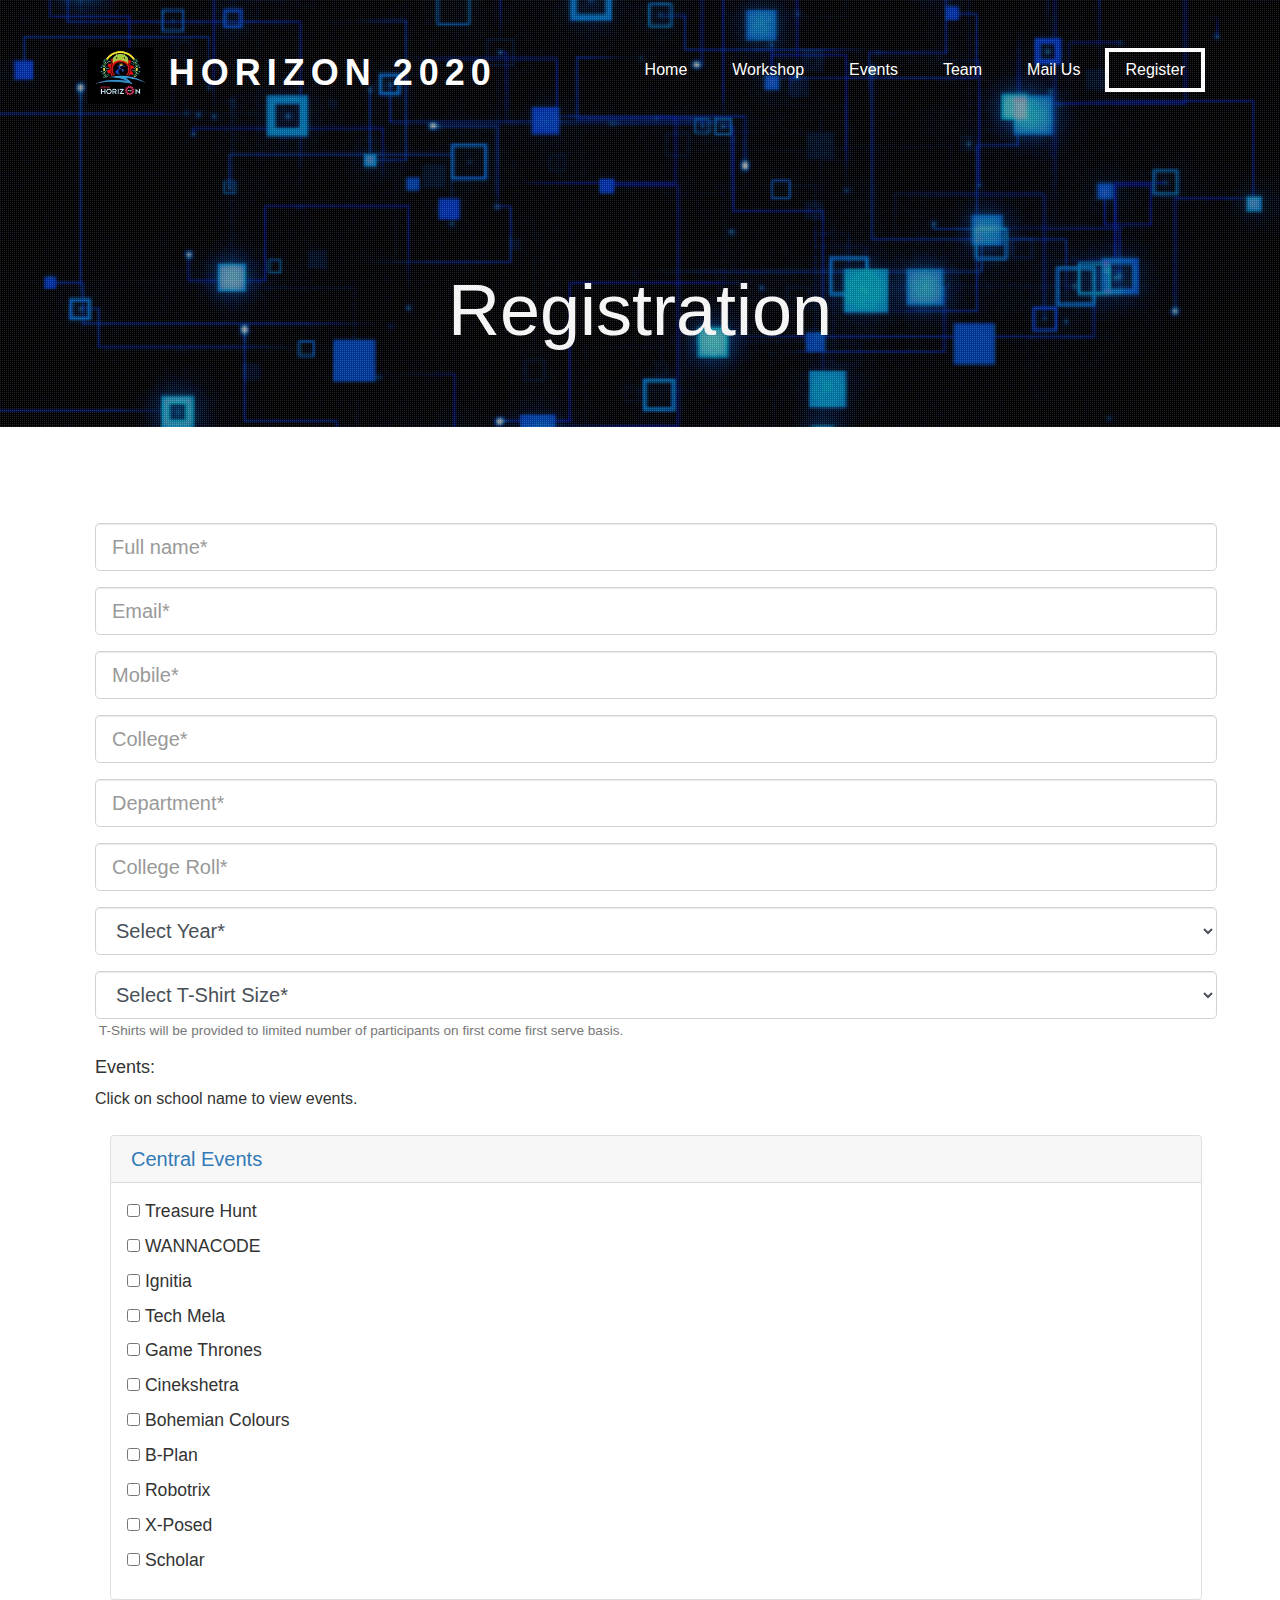
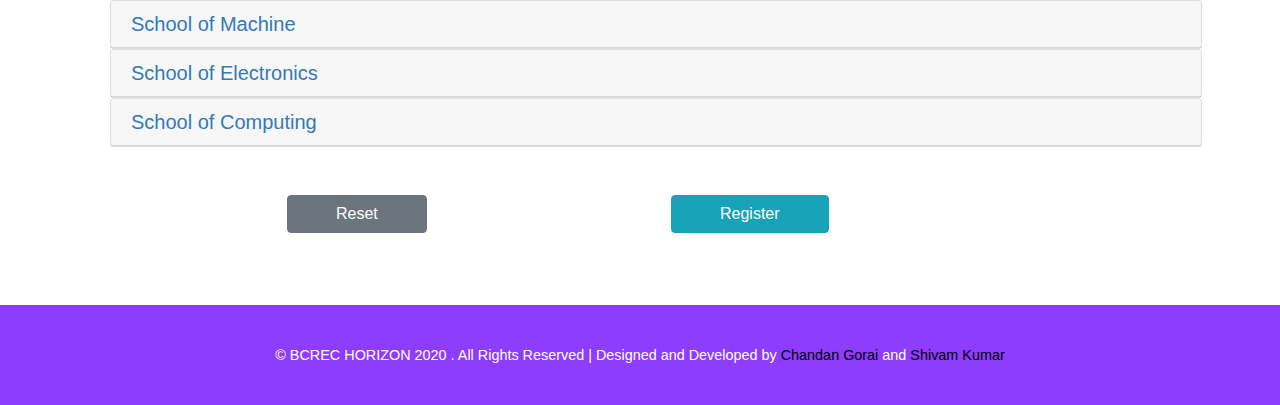
<file: register.html>
<!DOCTYPE html>
<html lang="en">
  <head>
    <meta charset="UTF-8" />
    <meta
      name="viewport"
      content="width=device-width, initial-scale=1.0, shrink-to-fit=no"
    />
    <meta http-equiv="X-UA-Compatible" content="ie=edge" />
    <link rel="shortcut icon" href="/images/favicon.ico" type="image/x-icon" />
    <link
      href="https://fonts.googleapis.com/css?family=Poppins:300,400,500,600,700"
      rel="stylesheet"
    />
    <link rel="stylesheet" href="css/bootstrap.css" />
    <!-- <link
      rel="stylesheet"
      href="https://stackpath.bootstrapcdn.com/bootstrap/4.4.1/css/bootstrap.min.css"
      integrity="sha384-Vkoo8x4CGsO3+Hhxv8T/Q5PaXtkKtu6ug5TOeNV6gBiFeWPGFN9MuhOf23Q9Ifjh"
      crossorigin="anonymous"
    /> -->
    <link
      rel="stylesheet"
      href="https://use.fontawesome.com/releases/v5.1.1/css/all.css"
      integrity="sha384-O8whS3fhG2OnA5Kas0Y9l3cfpmYjapjI0E4theH4iuMD+pLhbf6JI0jIMfYcK3yZ"
      crossorigin="anonymous"
    />
    <link rel="stylesheet" href="css/style.css" />
    <title>Registration | Horizon 2020</title>
    <style>
      .display-3 {
        font-size: 4.5rem;
        font-weight: 300;
        line-height: 1.2;
      }
      .text-light {
        color: whitesmoke;
      }
      .custom-checkbox {
        font-size: 1.1rem;
        padding-bottom: 0.3rem;
      }
      .header-bar .site-branding a {
        color: #050505;
        text-decoration: none;
      }
      .site-navigation ul li a {
        color: #050505;
      }
      .site-navigation ul {
        background: #f8f9fa;
      }
      .hamburger-menu span {
        background: #050505;
      }
      #accordion a {
        display: block;
        text-decoration: none !important;
      }

      i.fas.fa-chevron-down {
        transition: all 0.4s;
      }

      .rotate-180 {
        transform: rotate(180deg);
      }

      label {
        font-weight: 500;
      }

      .form-control {
        display: block;
        width: 100%;
        height: calc(1.5em + 0.75rem + 2px);
        padding: 0.375rem 0.75rem;
        font-size: 1rem;
        font-weight: 400;
        line-height: 1.5;
        color: #495057;
        background-color: #fff;
        background-clip: padding-box;
        border: 1px solid #ced4da;
        border-radius: 0.25rem;
        transition: border-color 0.15s ease-in-out, box-shadow 0.15s ease-in-out;
      }
      .form-control-lg {
        height: calc(1.5em + 1rem + 2px);
        padding: 0.5rem 1rem;
        font-size: 1.25rem;
        line-height: 1.5;
        border-radius: 0.3rem;
      }
      .card {
        position: relative;
        display: -ms-flexbox;
        display: flex;
        -ms-flex-direction: column;
        flex-direction: column;
        min-width: 0;
        word-wrap: break-word;
        background-color: #fff;
        background-clip: border-box;
        border: 1px solid rgba(0, 0, 0, 0.125);
        border-radius: 0.25rem;
      }
      .card-header:first-child {
        border-radius: calc(0.25rem - 1px) calc(0.25rem - 1px) 0 0;
      }
      .card-header {
        padding: 0.75rem 1.25rem;
        margin-bottom: 0;
        background-color: rgba(0, 0, 0, 0.03);
        border-bottom: 1px solid rgba(0, 0, 0, 0.125);
      }
      .show {
        display: block !important;
      }
      .float-right {
        float: right !important;
      }

      .h5,
      h5 {
        font-size: 1.25rem;
      }

      .justify-content-center {
        -ms-flex-pack: center !important;
        justify-content: center !important;
      }
      .row {
        display: -ms-flexbox;
        display: flex;
        -ms-flex-wrap: wrap;
        flex-wrap: wrap;
        margin-right: -15px;
        margin-left: -15px;
      }
      .btn-secondary {
        color: #fff !important;
        background-color: #6c757d !important;
        border-color: #6c757d !important;
      }
      .btn {
        display: inline-block;
        font-weight: 400;
        color: #212529;
        text-align: center;
        vertical-align: middle;
        cursor: pointer;
        -webkit-user-select: none;
        -moz-user-select: none;
        -ms-user-select: none;
        user-select: none;
        background-color: transparent;
        border: 1px solid transparent;
        padding: 0.375rem 0.75rem;
        font-size: 1rem;
        line-height: 1.5;
        border-radius: 0.25rem;
        transition: color 0.15s ease-in-out, background-color 0.15s ease-in-out,
          border-color 0.15s ease-in-out, box-shadow 0.15s ease-in-out;
      }
      .btn-info {
        color: #fff;
        background-color: #17a2b8;
        border-color: #17a2b8;
      }
    </style>
  </head>
  <body class="bg-light">
    <!-- banner -->
    <div class="banner jarallax">
      <div class="agileinfo-dot">
        <div class="header">
          <div class="container">
            <nav class="navbar navbar-default">
              <!-- Brand and toggle get grouped for better mobile display -->
              <div class="navbar-header">
                <button
                  type="button"
                  class="navbar-toggle collapsed"
                  data-toggle="collapse"
                  data-target="#bs-example-navbar-collapse-1"
                >
                  <span class="sr-only">Toggle navigation</span>
                  <span class="icon-bar"></span>
                  <span class="icon-bar"></span>
                  <span class="icon-bar"></span>
                </button>
                <div class="agileits-logo">
                  <h1>
                    <a href="/"
                      ><img src="images/logo1.jpeg" alt="" /> horizon 2020
                    </a>
                  </h1>
                </div>
              </div>

              <!-- Collect the nav links, forms, and other content for toggling -->
              <div
                class="collapse navbar-collapse nav-wil"
                id="bs-example-navbar-collapse-1"
              >
                <nav>
                  <ul class="nav navbar-nav">
                    <li><a href="/">Home</a></li>
                    <li><a href="/#about" class="scroll">Workshop</a></li>
                    <li><a href="/#events" class="scroll">Events</a></li>
                    <li><a href="/#team" class="scroll">Team</a></li>

                    <li><a href="/#mail" class="scroll">Mail Us</a></li>
                    <li class="active">
                      <a href="/register.html">Register</a>
                    </li>
                  </ul>
                </nav>
              </div>
              <!-- /.navbar-collapse -->
            </nav>
          </div>
        </div>
        <div class="w3layouts-banner-info">
          <div class="container">
            <h1 class="text-center p-3 text-light display-3">Registration</h1>
          </div>
        </div>
      </div>
    </div>
    <!-- //banner -->
    <div class="container p-3 pt-5">
      <div class="container mt-5 mb-5 px-4">
        <form action="reg-confirm.php" method="post" name="registerForm">
          <input
            type="text"
            name="name"
            id="name"
            class="form-control form-control-lg mb-3"
            placeholder="Full name*"
            pattern="[a-zA-Z ]*"
            required
          />
          <input
            type="email"
            name="email"
            id="email"
            pattern="[a-z0-9._%+-]+@[a-z0-9.-]+\.[a-z]{2,}$"
            class="form-control form-control-lg mb-3"
            placeholder="Email*"
            required
          />
          <input
            type="tel"
            name="mobile"
            id="mobile"
            maxlength="10"
            pattern="[0-9]*"
            class="form-control form-control-lg mb-3"
            placeholder="Mobile*"
            required
          />
          <input
            type="text"
            name="college"
            id="college"
            pattern="[a-zA-Z ,.]*"
            class="form-control form-control-lg mb-3"
            placeholder="College*"
            required
          />
          <input
            type="text"
            name="dept"
            id="dept"
            pattern="[A-Z]*"
            class="form-control form-control-lg mb-3"
            placeholder="Department*"
            required
          />
          <input
            type="number"
            name="clgRoll"
            id="clgRoll"
            max="1000000000"
            class="form-control form-control-lg mb-3"
            placeholder="College Roll*"
            required
          />
          <div class="form-group mb-3">
            <select
              name="year"
              id="year"
              class="form-control form-control-lg"
              required
            >
              <option disabled selected value="">Select Year*</option>
              <option>1st</option>
              <option>2nd</option>
              <option>3rd</option>
              <option>4th</option>
            </select>
          </div>
          <div class="form-group mb-3">
            <select
              name="tshirtsize"
              id="tshirt"
              class="form-control form-control-lg"
              required
            >
              <option disabled selected value="">Select T-Shirt Size*</option>
              <option value="XS">Xtra-Small (XS)</option>
              <option value="S">Small (S)</option>
              <option value="M">Medium (M)</option>
              <option value="L">Large (L)</option>
              <option value="XL">Xtra-large (XL)</option>
              <option value="XXL">Xtra-xtra-large (XXL)</option>
            </select>
            <small class="text-muted ml-1"
              >T-Shirts will be provided to limited number of participants on
              first come first serve basis.</small
            >
          </div>
          <div class="form-group mb-5">
            <h4 class="text-dark">Events:</h4>
            <p class="text-dark">Click on school name to view events.</p>
            <div class="container-fluid mt-4 text-dark">
              <div id="accordion">
                <div class="card">
                  <div class="card-header" id="headingOne">
                    <h5 class="my-0">
                      <a
                        href="#"
                        class="btn-link"
                        data-toggle="collapse"
                        data-target="#collapseOne"
                        aria-expanded="true"
                        aria-controls="collapseOne"
                      >
                        Central Events
                        <i
                          class="fas fa-chevron-down float-right rotate-180"
                        ></i>
                      </a>
                    </h5>
                  </div>

                  <div
                    id="collapseOne"
                    class="collapse show"
                    aria-labelledby="headingOne"
                    data-parent="#accordion"
                  >
                    <div class="card-body p-3">
                      <div class="custom-control custom-checkbox">
                        <input
                          type="checkbox"
                          class="custom-control-input"
                          id="event1"
                          name="events[]"
                          value="Treasure Hunt"
                        />
                        <label class="custom-control-label" for="event1"
                          >Treasure Hunt</label
                        >
                      </div>
                      <div class="custom-control custom-checkbox">
                        <input
                          type="checkbox"
                          class="custom-control-input"
                          id="event2"
                          name="events[]"
                          value="WANNACODE"
                        />
                        <label class="custom-control-label" for="event2"
                          >WANNACODE</label
                        >
                      </div>
                      <div class="custom-control custom-checkbox">
                        <input
                          type="checkbox"
                          class="custom-control-input"
                          id="event3"
                          name="events[]"
                          value="Ignitia"
                        />
                        <label class="custom-control-label" for="event3"
                          >Ignitia</label
                        >
                      </div>
                      <div class="custom-control custom-checkbox">
                        <input
                          type="checkbox"
                          class="custom-control-input"
                          id="event19"
                          name="events[]"
                          value="Tech Mela"
                        />
                        <label class="custom-control-label" for="event19"
                          >Tech Mela</label
                        >
                      </div>
                      <div class="custom-control custom-checkbox">
                        <input
                          type="checkbox"
                          class="custom-control-input"
                          id="event4"
                          name="events[]"
                          value="Game Thrones"
                        />
                        <label class="custom-control-label" for="event4"
                          >Game Thrones</label
                        >
                      </div>
                      <div class="custom-control custom-checkbox">
                        <input
                          type="checkbox"
                          class="custom-control-input"
                          id="event5"
                          name="events[]"
                          value="Cinekshetra"
                        />
                        <label class="custom-control-label" for="event5"
                          >Cinekshetra</label
                        >
                      </div>
                      <div class="custom-control custom-checkbox">
                        <input
                          type="checkbox"
                          class="custom-control-input"
                          id="event6"
                          name="events[]"
                          value="Bohemian Colours"
                        />
                        <label class="custom-control-label" for="event6"
                          >Bohemian Colours</label
                        >
                      </div>
                      <div class="custom-control custom-checkbox">
                        <input
                          type="checkbox"
                          class="custom-control-input"
                          id="event7"
                          name="events[]"
                          value="B-Plan"
                        />
                        <label class="custom-control-label" for="event7"
                          >B-Plan</label
                        >
                      </div>
                      <div class="custom-control custom-checkbox">
                        <input
                          type="checkbox"
                          class="custom-control-input"
                          id="event8"
                          name="events[]"
                          value="Robotrix"
                        />
                        <label class="custom-control-label" for="event8"
                          >Robotrix</label
                        >
                      </div>
                      <!-- <div class="custom-control custom-checkbox">
                        <input
                          type="checkbox"
                          class="custom-control-input"
                          id="event9"
                          name="events[]"
                          value="RoboWar"
                        />
                        <label class="custom-control-label" for="event9"
                          >RoboWar</label
                        >
                      </div> -->
                      <div class="custom-control custom-checkbox">
                        <input
                          type="checkbox"
                          class="custom-control-input"
                          id="event10"
                          name="events[]"
                          value="X-Posed"
                        />
                        <label class="custom-control-label" for="event10"
                          >X-Posed</label
                        >
                      </div>
                      <div class="custom-control custom-checkbox">
                        <input
                          type="checkbox"
                          class="custom-control-input"
                          id="event11"
                          name="events[]"
                          value="Scholar"
                        />
                        <label class="custom-control-label" for="event11"
                          >Scholar</label
                        >
                      </div>
                    </div>
                  </div>
                </div>
                <div class="card">
                  <div class="card-header" id="headingTwo">
                    <h5 class="my-0">
                      <a
                        href="#"
                        class="btn-link collapsed"
                        data-toggle="collapse"
                        data-target="#collapseTwo"
                        aria-expanded="false"
                        aria-controls="collapseTwo"
                      >
                        School of Machine<i
                          class="fas fa-chevron-down float-right"
                        ></i>
                      </a>
                    </h5>
                  </div>
                  <div
                    id="collapseTwo"
                    class="collapse"
                    aria-labelledby="headingTwo"
                    data-parent="#accordion"
                  >
                    <div class="card-body p-3">
                      <div class="custom-control custom-checkbox">
                        <input
                          type="checkbox"
                          class="custom-control-input"
                          id="event12"
                          name="events[]"
                          value="AutoCAD"
                        />
                        <label class="custom-control-label" for="event12"
                          >AutoCAD</label
                        >
                      </div>
                      <div class="custom-control custom-checkbox">
                        <input
                          type="checkbox"
                          class="custom-control-input"
                          id="event13"
                          name="events[]"
                          value="Mech Quiz"
                        />
                        <label class="custom-control-label" for="event13"
                          >Mech Quiz</label
                        >
                      </div>
                      <div class="custom-control custom-checkbox">
                        <input
                          type="checkbox"
                          class="custom-control-input"
                          id="event14"
                          name="events[]"
                          value="Brug-IT"
                        />
                        <label class="custom-control-label" for="event14"
                          >Brug-IT</label
                        >
                      </div>
                    </div>
                  </div>
                </div>
                <div class="card">
                  <div class="card-header" id="headingThree">
                    <h5 class="my-0">
                      <a
                        href="#"
                        class="btn-link collapsed"
                        data-toggle="collapse"
                        data-target="#collapseThree"
                        aria-expanded="false"
                        aria-controls="collapseThree"
                      >
                        School of Electronics<i
                          class="fas fa-chevron-down float-right"
                        ></i>
                      </a>
                    </h5>
                  </div>
                  <div
                    id="collapseThree"
                    class="collapse"
                    aria-labelledby="headingThree"
                    data-parent="#accordion"
                  >
                    <div class="card-body p-3">
                      <div class="custom-control custom-checkbox">
                        <input
                          type="checkbox"
                          class="custom-control-input"
                          id="event15"
                          name="events[]"
                          value="Circuitrix"
                        />
                        <label class="custom-control-label" for="event15"
                          >Circuitrix</label
                        >
                      </div>
                      <div class="custom-control custom-checkbox">
                        <input
                          type="checkbox"
                          class="custom-control-input"
                          id="event16"
                          name="events[]"
                          value="Tech Quiz"
                        />
                        <label class="custom-control-label" for="event16"
                          >Tech Quiz</label
                        >
                      </div>
                    </div>
                  </div>
                </div>
                <div class="card">
                  <div class="card-header" id="headingFour">
                    <h5 class="my-0">
                      <a
                        href="#"
                        class="btn-link collapsed"
                        data-toggle="collapse"
                        data-target="#collapseFour"
                        aria-expanded="false"
                        aria-controls="collapseFour"
                      >
                        School of Computing<i
                          class="fas fa-chevron-down float-right"
                        ></i>
                      </a>
                    </h5>
                  </div>
                  <div
                    id="collapseFour"
                    class="collapse"
                    aria-labelledby="headingFour"
                    data-parent="#accordion"
                  >
                    <div class="card-body p-3">
                      <div class="custom-control custom-checkbox">
                        <input
                          type="checkbox"
                          class="custom-control-input"
                          id="event17"
                          name="events[]"
                          value="Andromeda"
                        />
                        <label class="custom-control-label" for="event17"
                          >Andromeda</label
                        >
                      </div>
                      <div class="custom-control custom-checkbox">
                        <input
                          type="checkbox"
                          class="custom-control-input"
                          id="event18"
                          name="events[]"
                          value="Web-D"
                        />
                        <label class="custom-control-label" for="event18"
                          >Web-D</label
                        >
                      </div>
                    </div>
                  </div>
                </div>
              </div>
            </div>
          </div>
          <div class="row my-2 justify-content-center">
            <div class="col-sm-4">
              <input
                type="reset"
                value="Reset"
                class="btn btn-secondary px-5"
              />
            </div>
            <div class="col-sm-4">
              <input type="submit" value="Register" class="btn btn-info px-5" />
            </div>
          </div>
        </form>
      </div>
    </div>
    <!-- footer -->
    <footer>
      <div class="container py-4">
        <p>
          © BCREC HORIZON 2020 . All Rights Reserved | Designed and Developed by
          <a href="https://www.facebook.com/eviil.lennard"> Chandan Gorai</a>
          and<a href="https://www.linkedin.com/in/shivamkrch"> Shivam Kumar</a>
        </p>
      </div>
    </footer>
    <!-- //footer -->
    <script
      src="https://code.jquery.com/jquery-3.4.1.slim.min.js"
      integrity="sha384-J6qa4849blE2+poT4WnyKhv5vZF5SrPo0iEjwBvKU7imGFAV0wwj1yYfoRSJoZ+n"
      crossorigin="anonymous"
    ></script>
    <script
      src="https://cdn.jsdelivr.net/npm/popper.js@1.16.0/dist/umd/popper.min.js"
      integrity="sha384-Q6E9RHvbIyZFJoft+2mJbHaEWldlvI9IOYy5n3zV9zzTtmI3UksdQRVvoxMfooAo"
      crossorigin="anonymous"
    ></script>
    <script
      src="https://stackpath.bootstrapcdn.com/bootstrap/4.4.1/js/bootstrap.min.js"
      integrity="sha384-wfSDF2E50Y2D1uUdj0O3uMBJnjuUD4Ih7YwaYd1iqfktj0Uod8GCExl3Og8ifwB6"
      crossorigin="anonymous"
    ></script>
    <script>
      $("#accordion a").on("click", e => {
        if (!e.target.children[0].classList.contains("rotate-180")) {
          $("i.fas.fa-chevron-down").removeClass("rotate-180");
          $(e.target)
            .find("i")
            .addClass("rotate-180");
        } else {
          $(e.target)
            .find("i")
            .removeClass("rotate-180");
        }
      });
      let name = document.querySelector("#name");
      let email = document.querySelector("#email");
      let mobile = document.querySelector("#mobile");
      let college = document.querySelector("#college");
      let dept = document.querySelector("#dept");
      let year = document.querySelector("#year");
      let tshirt = document.querySelector("#tshirt");

      let form = document.querySelector("form");
      let elements = [name, email, mobile, college, dept, year, tshirt];
      let errors = [
        "Enter alphabets only",
        "Enter proper email format",
        "Enter digits only",
        "Only alphabets, dots (.) and commas (,) allowed",
        "Only uppercase alphabets (A-Z) allowed",
        "Select currently pursuing year",
        "Select your preferred T-Shirt size"
      ];

      for (let i = 0; i < elements.length; i++) {
        elements[i].oninvalid = function(e) {
          e.target.setCustomValidity("");
          if (!e.target.validity.valid) {
            e.target.validationMessage = "";
            e.target.setCustomValidity(errors[i]);
          }
        };
        elements[i].oninput = function(e) {
          e.target.setCustomValidity("");
          e.target.validationMessage = "";
        };
      }
    </script>
  </body>
</html>
</file>
<file: css/style.css>
/*--A Design by W3layouts 
Author: W3layout
Author URL: http://w3layouts.com
License: Creative Commons Attribution 3.0 Unported
License URL: http://creativecommons.org/licenses/by/3.0/
--*/
body a {
  transition: 0.5s all;
  -webkit-transition: 0.5s all;
  -o-transition: 0.5s all;
  -moz-transition: 0.5s all;
  -ms-transition: 0.5s all;
}
html,
body {
  font-size: 100%;
  font-family: "Roboto Condensed", sans-serif;
}
body {
  background: #ffffff;
}
.banner {
  background: url(../images/giphy.gif) no-repeat 0px 0px;
  background-size: cover;
}
.agileinfo-dot {
  background: url(../images/dott.png) repeat 0px 0px;
  background-size: 2px;
  -webkit-background-size: 2px;
  -moz-background-size: 2px;
  -o-background-size: 2px;
  -ms-background-size: 2px;
  padding: 1em 0;
}
.jarallax {
  position: relative;
  background-size: cover;
  background-repeat: no-repeat;
  background-position: 50% 50%;
}
/*-- banner --*/
/*-- header --*/
.header {
  margin: 2em 0 0 0;
}
.agileits-logo h1 {
  margin: 0;
}
.agileits-logo h1 a {
  font-size: 1em;
  text-transform: uppercase;
  color: #ffffff;
  text-decoration: none;
  font-weight: 700;
  padding: 0.2em 0.5em;
  font-family: "Josefin Sans", sans-serif;
  letter-spacing: 6px;
}
.agileits-logo h1 a img {
  width: 13%;
}
/*-- social-icons --*/
.agileinfo-social-grids {
  float: left;
  margin-left: 0;
}
.agileinfo-social-grids ul {
  padding: 0;
  margin: 0;
}
.agileinfo-social-grids ul li {
  display: inline-block;
}
.agileinfo-social-grids ul li a {
  color: #ffffff;
  text-align: center;
}
.agileinfo-social-grids ul li a i.fa.fa-facebook,
.agileinfo-social-grids ul li a i.fa.fa-twitter,
.agileinfo-social-grids ul li a i.fa.fa-rss,
.agileinfo-social-grids ul li a i.fa.fa-vk {
  transition: 0.5s all;
  -webkit-transition: 0.5s all;
  -moz-transition: 0.5s all;
  -o-transition: 0.5s all;
  -ms-transition: 0.5s all;
}
.agileinfo-social-grids ul li a i.fa.fa-facebook:hover {
  color: #3b5998;
}
.agileinfo-social-grids ul li a i.fa.fa-twitter {
  margin: 0 1em;
}
.agileinfo-social-grids ul li a i.fa.fa-twitter:hover {
  color: #55acee;
}
.agileinfo-social-grids ul li a i.fa.fa-rss {
  margin: 0 1em 0 0;
}
.agileinfo-social-grids ul li a i.fa.fa-rss:hover {
  color: #f26522;
}
.agileinfo-social-grids ul li a i.fa.fa-vk:hover {
  color: #45668e;
}
.agileinfo-social-grids ul li:nth-child(2) {
  margin: 0.5em 0;
}
.agileinfo-social-grids ul li:nth-child(3) {
  margin: 0 0 0.5em 0;
}
/*-- //social-icons --*/
.navbar-default {
  background: none;
  border: none;
}
.navbar {
  margin-bottom: 0;
}
.navbar-collapse {
  padding: 0;
  box-shadow: none;
}
.navbar-default .navbar-brand {
  color: #fff;
}
.navbar-nav {
  float: right;
  margin: 0;
}
.navbar-default .navbar-nav > li > a {
  color: #fff;
  border: solid 4px rgba(255, 255, 255, 0);
}
.navbar-default .navbar-nav > li > a:hover,
.navbar-default .navbar-nav > li > a:focus {
  color: #ffffff;
  border: solid 4px #ffffff;
  background: none;
}
.navbar-default .navbar-brand:hover,
.navbar-default .navbar-brand:focus {
  color: #ffffff;
}
.navbar-nav > li > a {
  font-size: 1em;
  padding: 0.5em 1em;
  margin-right: 5px;
}
.navbar-default .navbar-nav > .active > a,
.navbar-default .navbar-nav > .active > a:hover,
.navbar-default .navbar-nav > .active > a:focus {
  color: #ffffff;
  border: solid 4px #ffffff;
  background: none;
}
/*-- //header --*/
/*-- w3layouts-banner-info --*/
.w3layouts-banner-info {
  padding: 8em 0 2em 0;
}
.w3ls-text {
  padding: 2em;
  width: 31%;
  margin: 0 auto;
  text-align: center;
  border: solid 16px #ffffff;
}
.w3ls-text h2 {
  margin: 0;
  font-size: 5em;
  font-family: "Josefin Sans", sans-serif;
  text-transform: uppercase;
  color: #ffffff;
  font-weight: 700;
  letter-spacing: 4px;
}
.w3-arrow {
  text-align: center;
  margin: 4em 0 0 0;
}
.w3-arrow a i.fa.fa-angle-down {
  color: #ffffff;
  font-size: 2em;
  border: solid 1px #ffffff;
  width: 50px;
  height: 50px;
  padding: 0.25em 0 0 0;
  border-radius: 50%;
  -webkit-border-radius: 50%;
  -ms-border-radius: 50%;
  -o-border-radius: 50%;
  -moz-border-radius: 50%;
}
.bounce.animated {
  -webkit-animation-duration: 3s;
  -moz-animation-duration: 3s;
  -o-animation-duration: 3s;
  -ms-animation-duration: 3s;
  animation-duration: 3s;
}
.bounce {
  -moz-animation: bounce 2s infinite;
  -webkit-animation: bounce 2s infinite;
  -o-animation: bounce 2s infinite;
  -ms-animation: bounce 2s infinite;
  animation: bounce 2s infinite;
}
/*-- //w3layouts-banner-info --*/
/*-- introduction --*/
.introduction,
.about,
.gallery,
.team-dot,
.news,
.contact {
  padding: 4em 0;
}
.w3l-heading h3 {
  text-align: center;
  color: #000000;
  font-family: "Josefin Sans", sans-serif;
  font-size: 2em;
  font-weight: 700;
  text-transform: uppercase;
  margin: 0;
  letter-spacing: 2px;
}
.w3ls-border {
  background: #000000;
  width: 7%;
  margin: 3em auto 0;
  height: 2px;
}
.introduction-info,
.agileits-about-grids,
.agileits-team-grids,
.wthree-news-grids {
  margin: 4em 0 0 0;
}
.introduction-info p {
  color: #999999;
  font-size: 0.9em;
  margin: 0 auto;
  line-height: 1.8em;
  width: 70%;
  text-align: center;
}
/*-- //introduction --*/
/*-- about --*/
.about,
.contact {
  background: #8e3cfe;
}
.about-heading h3 {
  color: #ffffff;
}
.about-border {
  background: #ffffff;
}
.about-grids1 {
  margin-top: 4em;
}
/*-- Effect 1--*/
.about-grid-left span {
  font-size: 2em;
  color: #8e3cfe;
  display: inline-block;
  border-radius: 50%;
  text-decoration: none;
  z-index: 1;
  padding: 1em;
}
.about-grid-left span:after {
  pointer-events: none;
  position: absolute;
  width: 100%;
  height: 100%;
  border-radius: 50%;
  content: "";
  -webkit-box-sizing: content-box;
  -moz-box-sizing: content-box;
  box-sizing: content-box;
}
.effect-1 {
  background: #ffffff;
  -webkit-transition: background 0.5s, color 0.2s;
  -moz-transition: background 0.5s, color 0.2s;
  transition: background 0.5s, color 0.2s;
}
.effect-1:after {
  top: -7px;
  left: -7px;
  padding: 7px;
  box-shadow: 0 0 0 2px #000000;
  -webkit-transition: -webkit-transform 0.5s, opacity 0.2s;
  -webkit-transform: scale(0.8);
  -moz-transition: -moz-transform 0.5s, opacity 0.2s;
  -moz-transform: scale(0.8);
  -ms-transform: scale(0.8);
  transition: transform 0.5s, opacity 0.2s;
  transform: scale(0.8);
  opacity: 0;
}
.about-grid:hover span {
  background: #000000;
  color: #fff !important;
}
.about-grid:hover span:after {
  -webkit-transform: scale(1);
  -moz-transform: scale(1);
  -ms-transform: scale(1);
  transform: scale(1);
  opacity: 1;
}
/*--//Effect 1--*/
.about-grid-right h4 {
  font-size: 1em;
  margin: 0 0 0.5em;
  color: #000;
  text-transform: uppercase;
  font-weight: 600;
  letter-spacing: 1px;
}
.about-grid-right p {
  margin: 0;
  font-size: 0.9em;
  color: #ffffff;
  line-height: 1.8em;
}
.about-grid-left {
  text-align: right;
  padding-right: 2em;
}
/*-- //about --*/
/*-- gallery --*/
.nav-tabs > li.active > a,
.nav-tabs > li.active > a:hover,
.nav-tabs > li.active > a:focus {
  color: #ffffff;
  cursor: default;
  background: #8e3cfe;
  border: solid 2px #8e3cfe;
}
.nav-tabs > li > a {
  margin-right: 3px;
  margin-top: 18px;
  font-size: 1em;
  color: #212121;
  border: solid 2px #212121;
  border-radius: 0px;
  -webkit-border-radius: 0px;
  -ms-border-radius: 0px;
  -o-border-radius: 0px;
  -moz-border-radius: 0px;
  padding: 0.5em 1em;
}
.nav-tabs > li > a:focus {
  background: transparent;
}
.nav-tabs {
  border-bottom: none;
  margin: 4em 0;
  text-align: center;
}
.nav-tabs > li {
  margin: 0 10px;
  float: none;
  display: inline-block;
}
.nav-tabs > li > a:hover {
  color: #ffffff;
  background: #8e3cfe;
  border: solid 2px #8e3cfe;
}
.agile-gallery-info {
  padding: 1em;
  background: #ffffff;
  margin-bottom: 1em;
  border-bottom: solid 2px #e1e1e1;
}
.agile-gallery-info h5 {
  color: #000000;
  font-size: 1em;
  text-transform: uppercase;
  font-weight: 600;
  letter-spacing: 4px;
  margin: 0;
}
.agile-gallery-info p {
  color: #999999;
  font-size: 0.9em;
  line-height: 1.8em;
  margin: 0.5em 0 0 0;
}
.agile-gallery-info {
  transition: 0.5s all;
  -webkit-transition: 0.5s all;
  -o-transition: 0.5s all;
  -moz-transition: 0.5s all;
  -ms-transition: 0.5s all;
}
.w3_tab_img_left:hover .agile-gallery-info {
  border-bottom: solid 2px #8e3cfe;
}
.w3_tab_img_left:hover .agile-gallery-info p {
  color: #8e3cfe;
}
/*-- //gallery --*/
/*-- team --*/
.team {
  background: url(../images/bg.jpg) no-repeat 0px 0px;
  background-size: cover;
}
.team-dot {
  background: url(../images/dott.png) repeat 0px 0px;
  background-size: 2px;
  -webkit-background-size: 2px;
  -moz-background-size: 2px;
  -o-background-size: 2px;
  -ms-background-size: 2px;
}
.team-info {
  position: relative;
  overflow: hidden;
}
.team-info img {
  width: 100%;
  border: solid 2px #ffffff;
}
.team-caption h4 {
  color: #ffffff;
  font-size: 1.5em;
  font-weight: 600;
  margin: 4.5em 0 0 0;
}
.team-caption p {
  color: #e1e1e1;
  font-size: 0.9em;
  margin: 0;
}
.team-caption ul {
  padding: 10;
  margin: 1em 0 0 0;
}
.team-caption ul li {
  display: inline-block;
}
.team-caption ul li a {
  color: #333;
  text-align: center;
}
.team-caption ul li a i.fa.fa-facebook {
  height: 30px;
  width: 30px;
  line-height: 30px;
  border: solid 2px #fff;
  background: none;
  color: #fff;
  transition: 0.5s all;
  -webkit-transition: 0.5s all;
  -moz-transition: 0.5s all;
  -o-transition: 0.5s all;
  -ms-transition: 0.5s all;
}
.team-caption ul li a i.fa.fa-facebook:hover {
  background: #3b5998;
}
.team-caption ul li a i.fa.fa-twitter {
  height: 30px;
  width: 30px;
  line-height: 30px;
  border: solid 2px #fff;
  background: none;
  color: #fff;
  transition: 0.5s all;
  -webkit-transition: 0.5s all;
  -moz-transition: 0.5s all;
  -o-transition: 0.5s all;
  -ms-transition: 0.5s all;
}
.team-caption ul li a i.fa.fa-twitter:hover {
  background: #55acee;
}
.team-caption ul li a i.fa.fa-rss {
  height: 30px;
  width: 30px;
  line-height: 30px;
  border: solid 2px #fff;
  background: none;
  color: #fff;
  transition: 0.5s all;
  -webkit-transition: 0.5s all;
  -moz-transition: 0.5s all;
  -o-transition: 0.5s all;
  -ms-transition: 0.5s all;
}
.team-caption ul li a i.fa.fa-rss:hover {
  background: #f26522;
}
.team-caption {
  background: #8e3cfe;
  padding: 1em;
  position: absolute;
  left: 0;
  border: solid 2px #ffffff;
  bottom: -120%;
  text-align: center;
  width: 100%;
  height: 340px;
  -webkit-transition: 0.5s all;
  transition: 0.5s all;
  -moz-transition: 0.5s all;
}
.team-info:hover .team-caption {
  bottom: 0%;
}
.team-info:hover .team-caption {
  bottom: 0%;
}
/*-- //team --*/
/*-- news --*/
.wthree-news-grids {
  width: 80%;
  margin: 4em auto 0;
}
div#design {
  min-height: 780px;
}
.wthree-news-grid {
  margin: 0 0 2em 0;
}
.wthree-news-grid:last-child {
  margin: 0;
}
.wthree-news-left {
  float: left;
  width: 10%;
}
.wthree-news-left h4 {
  margin: 0;
  color: #8e3cfe;
  font-size: 2.5em;
  font-weight: 600;
}
.wthree-news-left h4 span {
  display: block;
  font-size: 0.3em;
  color: #999999;
  font-weight: 400;
  margin: 1em 0 0 0;
}
.date-text {
  position: relative;
  margin-bottom: 1em;
  float: left;
  width: 85%;
}
.date-text a {
  font-size: 1em;
  color: #000;
  text-transform: uppercase;
  font-weight: 600;
  letter-spacing: 1px;
  text-decoration: none;
}
.date-text a:hover {
  color: #8e3cfe;
}
.date-text a:focus {
  outline: none;
}
.date-text p {
  color: #999999;
  font-size: 0.9em;
  line-height: 1.8em;
  margin: 1em 0 0 0;
}
.date-text img {
  padding-left: 1em;
}
/*-- //news --*/
/*-- modal --*/
.agileits-w3layouts-info img {
  width: 100%;
}
.modal-header h4 {
  text-align: center;
  color: #000000;
  font-family: "Josefin Sans", sans-serif;
  font-size: 2em;
  font-weight: 700;
  text-transform: uppercase;
  margin: 0;
  letter-spacing: 2px;
}
.modal-header h5 {
  margin: 1em 0;
  color: #999999;
  font-size: 1em;
  text-align: center;
}
.modal-body p {
  margin: 1em 0 0 0;
  font-size: 0.875em;
  color: #999999;
  line-height: 1.8em;
}
/*-- //modal --*/
/*-- contact --*/
.contact-form {
  background: #f2f2f2;
}
.contact-info p {
  color: #ffffff;
}
.contact-form-left {
  padding: 4em 0em 4em 13em;
}
.contact-form-left h5,
.contact-form-right h5 {
  color: #000000;
  font-family: "Josefin Sans", sans-serif;
  font-size: 1.5em;
  font-weight: 700;
  text-transform: uppercase;
  margin: 0;
  letter-spacing: 2px;
}
.address-grids {
  margin: 4em 0 0 0;
}
.address-icon {
  float: left;
  width: 15%;
}
.address-icon i.fa.fa-map-marker,
.address-icon i.fa.fa-phone,
.address-icon i.fa.fa-envelope {
  color: #ffffff;
  background: #8e3cfe;
  width: 40px;
  height: 40px;
  text-align: center;
  line-height: 40px;
  font-size: 1.2em;
  border-radius: 50%;
  -webkit-border-radius: 50%;
  -ms-border-radius: 50%;
  -o-border-radius: 50%;
  -moz-border-radius: 50%;
}
.address-info {
  float: left;
  width: 80%;
  margin-left: 1em;
}
.address-info p {
  margin: 0;
  color: #999999;
  font-size: 0.9em;
  line-height: 1.8em;
}
.address-info p a {
  color: #999999;
  text-decoration: none;
}
.address-info p a:hover {
  color: #8e3cfe;
}
.address-grid:nth-child(2) {
  margin: 1em 0;
}
.contact-form-right {
  padding: 4em 13em 4em 4em;
  background: #e4e4e4;
}
.contact-form-grid {
  margin: 4em 0 0 0;
}
.styled-input.agile-styled-input-top {
  margin-top: 0;
}
.contact-form-right input[type="text"],
.contact-form-right input[type="email"],
.contact-form-right textarea {
  font-size: 0.9em;
  color: #8c8c8c;
  padding: 0.5em 1em;
  border: 0;
  width: 100%;
  border-bottom: 1px solid #8c8c8c;
  background: none;
  -webkit-appearance: none;
  outline: none;
}
.contact-form-right textarea {
  min-height: 150px;
  resize: none;
}
/*-- input-effect --*/
.styled-input input:focus ~ label,
.styled-input input:valid ~ label,
.styled-input textarea:focus ~ label,
.styled-input textarea:valid ~ label {
  font-size: 0.9em;
  color: #333333;
  top: -1.3em;
  -webkit-transition: all 0.125s;
  -moz-transition: all 0.125s;
  -o-transition: all 0.125s;
  -ms-transition: all 0.125s;
  transition: all 0.125s;
}
.styled-input {
  width: 48%;
  margin: 2em 0 1em 1em;
  position: relative;
  float: left;
}
.styled-input:nth-child(1),
.styled-input:nth-child(3) {
  margin-left: 0;
}
.textarea-grid {
  float: none !important;
  width: 100% !important;
  margin-left: 0 !important;
}
.styled-input label {
  color: #8c8c8c;
  padding: 0.5em 0.9em;
  position: absolute;
  top: 0;
  left: 0;
  -webkit-transition: all 0.3s;
  -moz-transition: all 0.3s;
  transition: all 0.3s;
  pointer-events: none;
  font-weight: 400;
  font-size: 0.9em;
  display: block;
  line-height: 1em;
}
.styled-input input ~ span,
.styled-input textarea ~ span {
  display: block;
  width: 0;
  height: 2px;
  background: #333;
  position: absolute;
  bottom: 0;
  left: 0;
  -webkit-transition: all 0.125s;
  -moz-transition: all 0.125s;
  transition: all 0.125s;
}
.styled-input textarea ~ span {
  bottom: 5px;
}
.styled-input input:focus.styled-input textarea:focus {
  outline: 0;
}
.styled-input input:focus ~ span,
.styled-input textarea:focus ~ span {
  width: 100%;
  -webkit-transition: all 0.075s;
  -moz-transition: all 0.075s;
  transition: all 0.075s;
}
/*-- //input-effect --*/
.contact-form-right input[type="submit"] {
  outline: none;
  color: #000000;
  padding: 0.5em 3em;
  font-size: 0.9em;
  margin: 1em 0 0 0;
  -webkit-appearance: none;
  background: none;
  border: 2px solid #000000;
  -webkit-transition: 0.5s all;
  -moz-transition: 0.5s all;
  -o-transition: 0.5s all;
  -ms-transition: 0.5s all;
  transition: 0.5s all;
}
.contact-form-right input[type="submit"]:hover {
  background: #8e3cfe;
  color: #ffffff;
  border: 2px solid #8e3cfe;
}
/*-- //contact --*/
/*-- footer --*/
footer {
  padding: 1em 0;
  background: #8e3cfe;
  text-align: center;
}
footer p {
  color: #ffffff;
  font-size: 0.9em;
  margin: 0;
}
footer p a {
  color: #000000;
  text-decoration: none;
}
footer p a:hover {
  color: #ffffff;
}
/*-- //footer --*/
/*-- to-top --*/
#toTop {
  display: none;
  text-decoration: none;
  position: fixed;
  bottom: 20px;
  right: 2%;
  overflow: hidden;
  z-index: 999;
  width: 40px;
  height: 40px;
  border: none;
  text-indent: 100%;
  background: url(../images/arrow.png) no-repeat 0px 0px;
}
#toTopHover {
  width: 40px;
  height: 40px;
  display: block;
  overflow: hidden;
  float: right;
  opacity: 0;
  -moz-opacity: 0;
  filter: alpha(opacity=0);
}
/*-- //to-top --*/
/*-- responsive --*/
@media (max-width: 1440px) {
  .contact-form-left {
    padding: 4em 0em 4em 9em;
  }
  .contact-form-right {
    padding: 4em 9em 4em 4em;
  }
}
@media (max-width: 1280px) {
  .contact-form-left {
    padding: 4em 0em 4em 6em;
  }
  .contact-form-right {
    padding: 4em 6em 4em 4em;
  }
}
@media (max-width: 1080px) {
  .w3ls-text {
    width: 30%;
  }
  .team-caption {
    height: 360px;
  }
  .team-caption h4 {
    margin: 3.5em 0 0 0;
  }
  .address-info {
    width: 60%;
  }
}
@media (max-width: 991px) {
  .agileits-logo h1 a img {
    width: 8%;
  }
  .navbar-header {
    float: none;
    text-align: center;
    margin: 0 0 2em 0;
  }
  .navbar-nav {
    float: none;
    margin: 0;
    text-align: center;
  }
  .navbar-nav > li {
    float: none;
    display: inline-block;
  }
  .w3layouts-banner-info {
    padding: 6em 0 2em 0;
  }
  .w3ls-text {
    width: 50%;
  }
  .introduction-info p {
    width: 90%;
  }
  .about-grids1 {
    margin-top: 2em;
  }
  .about-grid:nth-child(2) {
    margin: 2em 0 0 0;
  }
  .agileits-team-grid {
    float: left;
    width: 50%;
    margin: 0 0 2em 0;
  }
  .agileits-team-grid:nth-child(3),
  .agileits-team-grid:nth-child(4) {
    margin: 0;
  }
  .team-caption {
    height: 494px;
  }
  .team-caption h4 {
    margin: 6.5em 0 0 0;
  }
  div#design {
    min-height: 900px;
  }
  .address-icon {
    width: 6%;
  }
}
@media (max-width: 736px) {
  .navbar-toggle {
    margin-right: 0;
  }
  .navbar-default .navbar-toggle {
    border-color: #fff;
  }
  .navbar-default .navbar-toggle .icon-bar {
    background-color: #fff;
  }
  .navbar-default .navbar-toggle:hover,
  .navbar-default .navbar-toggle:focus {
    background: none;
  }
  .navbar-collapse {
    position: absolute;
    width: 100%;
  }
  .navbar-nav > li {
    float: none;
    text-align: center;
    background: #8e3cfe;
    display: block;
  }
  .navbar-nav > li > a {
    margin: 0;
  }
  .w3ls-text h2 {
    font-size: 4em;
  }
  .w3ls-text {
    width: 46%;
  }
  .w3layouts-banner-info {
    padding: 3em 0 2em 0;
  }
  .w3_tab_img_left {
    float: left;
    width: 50%;
  }
  .team-caption {
    height: 470px;
  }
  .wthree-news-left {
    width: 15%;
  }
  .date-text {
    width: 80%;
  }
  div#design {
    min-height: 940px;
  }
}
@media (max-width: 667px) {
  .team-caption {
    height: 419px;
  }
  .team-caption h4 {
    margin: 5.5em 0 0 0;
  }
}
@media (max-width: 600px) {
  .w3ls-text {
    width: 55%;
  }
  .nav-tabs > li {
    margin: 0 0px;
  }
  .team-caption {
    height: 100px;
  }
  .address-icon {
    width: 11%;
  }
  .w3ls-border {
    width: 15%;
  }
}
@media (max-width: 568px) {
  .team-caption {
    height: 344px;
  }
  .team-caption h4 {
    margin: 4.5em 0 0 0;
  }
  div#design {
    min-height: 1073px;
  }
  .styled-input {
    width: 47%;
  }
  .display-3 {
    font-size: 14vw !important;
  }
}
@media (max-width: 480px) {
  .w3ls-text {
    border: solid 10px #ffffff;
  }
  .w3ls-text h2 {
    font-size: 3em;
  }
  .about-grid-left span {
    font-size: 1.7em;
  }
  .nav-tabs > li > a {
    margin-right: 0px;
    padding: 0.5em 0.5em;
  }
  .team-caption {
    height: 278px;
  }
  .team-caption h4 {
    margin: 2.5em 0 0 0;
  }
  div#design {
    min-height: 1167px;
  }
  .styled-input {
    width: 100%;
    float: none;
    margin: 2em 0 1em 0em;
  }
  .styled-input.agile-styled-input-top {
    margin-top: 2em;
  }
  .navbar-header {
    text-align: left;
  }
  .agileits-logo h1 a {
    letter-spacing: 1px;
  }
  .agileits-logo h1 a img {
    width: 10%;
  }
  .wthree-news-left {
    width: 20%;
  }
  .date-text {
    width: 75%;
  }
  .wthree-news-grids {
    width: 95%;
  }
  div#design {
    min-height: 1115px;
  }
}
@media (max-width: 414px) {
  .agileits-logo h1 a {
    font-size: 0.8em;
  }
  .agileits-logo h1 a img {
    width: 13%;
  }
  .w3ls-text {
    width: 65%;
  }
  .w3layouts-banner-info {
    padding: 1em 0 1em 0;
  }
  .introduction,
  .about,
  .gallery,
  .team-dot,
  .news,
  .contact {
    padding: 2em 0;
  }
  .w3ls-border {
    margin: 1em auto 0;
  }
  .introduction-info,
  .agileits-about-grids,
  .agileits-team-grids,
  .wthree-news-grids {
    margin: 1em 0 0 0;
  }
  .about-grid-left span {
    font-size: 1.2em;
  }
  .nav-tabs {
    margin: 2em 0;
  }
  .nav-tabs > li > a {
    font-size: 0.8em;
  }
  .team-caption h4 {
    font-size: 1.2em;
  }
  .team-caption {
    height: 229px;
  }
  .wthree-news-grids {
    margin: 1em auto 0;
  }
  div#design {
    min-height: 1153px;
  }
  .contact-form-left {
    padding: 2em 0em 2em 2em;
  }
  .contact-form-right {
    padding: 2em 2em 2em 2em;
  }
  .modal-header h4 {
    font-size: 1.2em;
  }
  .contact-form-grid {
    margin: 2em 0 0 0;
  }
}
@media (max-width: 384px) {
  .team-caption h4 {
    font-size: 1em;
  }
  .team-caption {
    height: 206px;
  }
  .wthree-news-grids {
    width: 100%;
  }
  div#design {
    min-height: 1220px;
  }
  .w3l-heading h3 {
    font-size: 1.5em;
  }
  .header {
    margin: 0em 0 0 0;
  }
}
@media (max-width: 375px) {
  .nav-tabs > li {
    margin: 2px 0px;
  }
  .navbar-header {
    margin: 0 0 1em 0;
  }
  .team-caption {
    height: 199px;
  }
  div#design {
    min-height: 1210px;
  }
  .wthree-news-grid {
    margin: 0 0 1em 0;
  }
}
@media (max-width: 320px) {
  .agileits-logo h1 a {
    font-size: 0.6em;
  }
  .agileits-logo h1 a img {
    width: 15%;
  }
  .w3ls-text h2 {
    font-size: 2em;
  }
  .w3ls-text {
    border: solid 5px #ffffff;
  }
  .w3-arrow {
    margin: 3em 0 0 0;
  }
  .about-grid-left {
    text-align: center;
    padding: 0;
    float: none;
    margin: 0 auto 1em;
  }
  .about-grid-right {
    float: none;
    text-align: center;
    width: 100%;
  }
  .agileits-team-grid {
    float: none;
    width: 100%;
    margin: 0 0 1em 0;
  }
  .team-caption {
    height: 363px;
  }
  .team-caption h4 {
    font-size: 1.5em;
    margin: 4.5em 0 0 0;
  }
  div#design {
    min-height: 1365px;
  }
  .address-icon {
    width: 16%;
  }
  .navbar-collapse {
    z-index: 99;
  }
}
/*-- //responsive --*/

.m-0 {
  margin: 0 !important;
}

.mt-0,
.my-0 {
  margin-top: 0 !important;
}

.mr-0,
.mx-0 {
  margin-right: 0 !important;
}

.mb-0,
.my-0 {
  margin-bottom: 0 !important;
}

.ml-0,
.mx-0 {
  margin-left: 0 !important;
}

.m-1 {
  margin: 0.25rem !important;
}

.mt-1,
.my-1 {
  margin-top: 0.25rem !important;
}

.mr-1,
.mx-1 {
  margin-right: 0.25rem !important;
}

.mb-1,
.my-1 {
  margin-bottom: 0.25rem !important;
}

.ml-1,
.mx-1 {
  margin-left: 0.25rem !important;
}

.m-2 {
  margin: 0.5rem !important;
}

.mt-2,
.my-2 {
  margin-top: 0.5rem !important;
}

.mr-2,
.mx-2 {
  margin-right: 0.5rem !important;
}

.mb-2,
.my-2 {
  margin-bottom: 0.5rem !important;
}

.ml-2,
.mx-2 {
  margin-left: 0.5rem !important;
}

.m-3 {
  margin: 1rem !important;
}

.mt-3,
.my-3 {
  margin-top: 1rem !important;
}

.mr-3,
.mx-3 {
  margin-right: 1rem !important;
}

.mb-3,
.my-3 {
  margin-bottom: 1rem !important;
}

.ml-3,
.mx-3 {
  margin-left: 1rem !important;
}

.m-4 {
  margin: 1.5rem !important;
}

.mt-4,
.my-4 {
  margin-top: 1.5rem !important;
}

.mr-4,
.mx-4 {
  margin-right: 1.5rem !important;
}

.mb-4,
.my-4 {
  margin-bottom: 1.5rem !important;
}

.ml-4,
.mx-4 {
  margin-left: 1.5rem !important;
}

.m-5 {
  margin: 3rem !important;
}

.mt-5,
.my-5 {
  margin-top: 3rem !important;
}

.mr-5,
.mx-5 {
  margin-right: 3rem !important;
}

.mb-5,
.my-5 {
  margin-bottom: 3rem !important;
}

.ml-5,
.mx-5 {
  margin-left: 3rem !important;
}

.p-0 {
  padding: 0 !important;
}

.pt-0,
.py-0 {
  padding-top: 0 !important;
}

.pr-0,
.px-0 {
  padding-right: 0 !important;
}

.pb-0,
.py-0 {
  padding-bottom: 0 !important;
}

.pl-0,
.px-0 {
  padding-left: 0 !important;
}

.p-1 {
  padding: 0.25rem !important;
}

.pt-1,
.py-1 {
  padding-top: 0.25rem !important;
}

.pr-1,
.px-1 {
  padding-right: 0.25rem !important;
}

.pb-1,
.py-1 {
  padding-bottom: 0.25rem !important;
}

.pl-1,
.px-1 {
  padding-left: 0.25rem !important;
}

.p-2 {
  padding: 0.5rem !important;
}

.pt-2,
.py-2 {
  padding-top: 0.5rem !important;
}

.pr-2,
.px-2 {
  padding-right: 0.5rem !important;
}

.pb-2,
.py-2 {
  padding-bottom: 0.5rem !important;
}

.pl-2,
.px-2 {
  padding-left: 0.5rem !important;
}

.p-3 {
  padding: 1rem !important;
}

.pt-3,
.py-3 {
  padding-top: 1rem !important;
}

.pr-3,
.px-3 {
  padding-right: 1rem !important;
}

.pb-3,
.py-3 {
  padding-bottom: 1rem !important;
}

.pl-3,
.px-3 {
  padding-left: 1rem !important;
}

.p-4 {
  padding: 1.5rem !important;
}

.pt-4,
.py-4 {
  padding-top: 1.5rem !important;
}

.pr-4,
.px-4 {
  padding-right: 1.5rem !important;
}

.pb-4,
.py-4 {
  padding-bottom: 1.5rem !important;
}

.pl-4,
.px-4 {
  padding-left: 1.5rem !important;
}

.p-5 {
  padding: 3rem !important;
}

.pt-5,
.py-5 {
  padding-top: 3rem !important;
}

.pr-5,
.px-5 {
  padding-right: 3rem !important;
}

.pb-5,
.py-5 {
  padding-bottom: 3rem !important;
}

.pl-5,
.px-5 {
  padding-left: 3rem !important;
}
</file>
